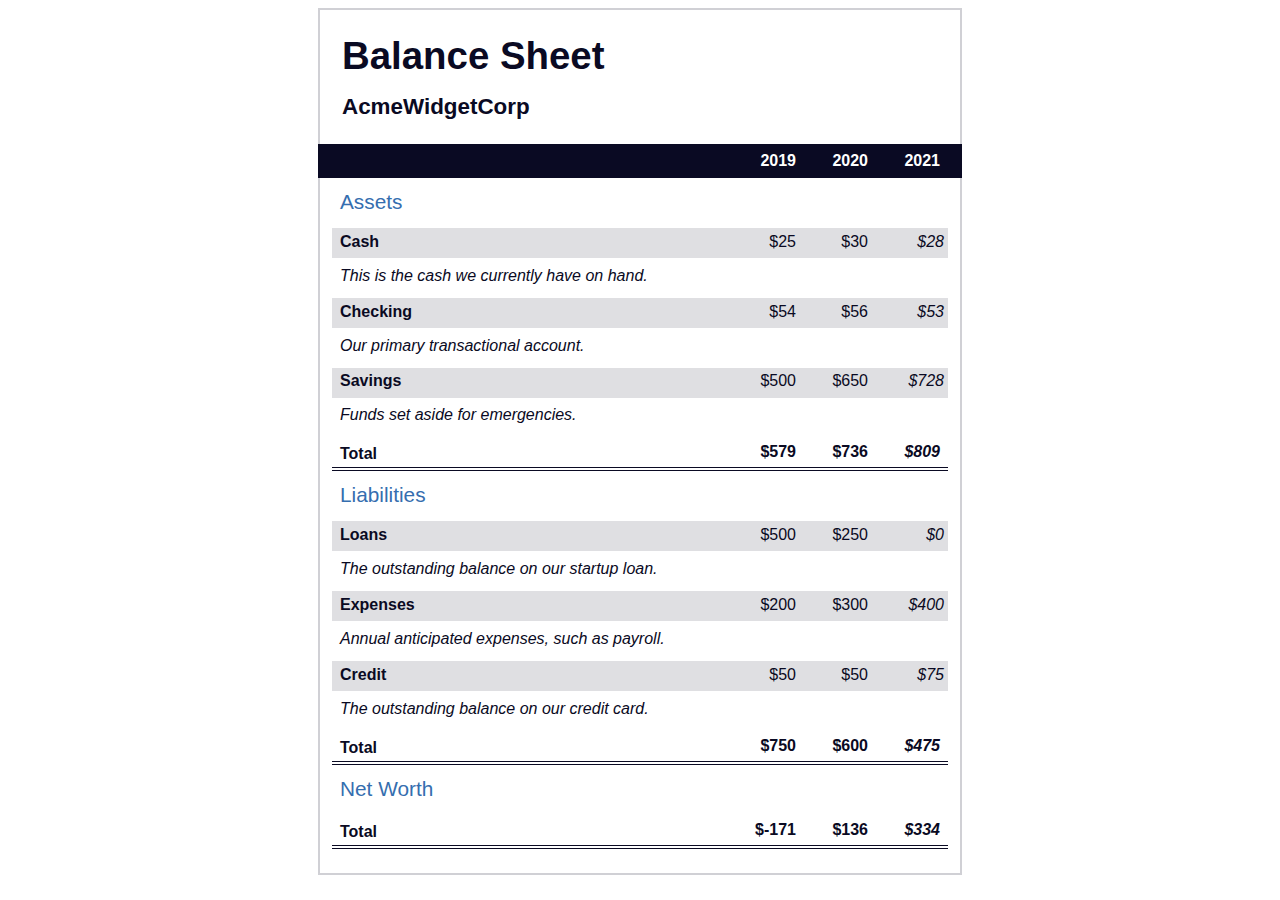
<file: 11_BalanceSheet/index.html>
<!DOCTYPE html>
<html lang="en">
  <head>
    <meta charset="UTF-8">
    <meta name="viewport" content="width=device-width, initial-scale=1.0">
    <title>Balance Sheet</title>
    <link rel="stylesheet" href="./styles.css">
  </head>
  <body>
    <main>
      <section>
        <h1>
          <span class="flex">
            <span>AcmeWidgetCorp</span>
            <span>Balance Sheet</span>
          </span>
        </h1>
        <div id="years" aria-hidden="true">
          <span class="year">2019</span>
          <span class="year">2020</span>
          <span class="year">2021</span>
        </div>
        <div class="table-wrap">
          <table>
            <caption>Assets</caption>
            <thead>
              <tr>
                <td></td>
                <th><span class="sr-only year">2019</span></th>
                <th><span class="sr-only year">2020</span></th>
                <th class="current"><span class="sr-only year">2021</span></th>
              </tr>
            </thead>
            <tbody>
              <tr class="data">
                <th>Cash <span class="description">This is the cash we currently have on hand.</span></th>
                <td>$25</td>
                <td>$30</td>
                <td class="current">$28</td>
              </tr>
              <tr class="data">
                <th>Checking <span class="description">Our primary transactional account.</span></th>
                <td>$54</td>
                <td>$56</td>
                <td class="current">$53</td>
              </tr>
              <tr class="data">
                <th>Savings <span class="description">Funds set aside for emergencies.</span></th>
                <td>$500</td>
                <td>$650</td>
                <td class="current">$728</td>
              </tr>
              <tr class="total">
                <th>Total <span class="sr-only">Assets</span></th>
                <td>$579</td>
                <td>$736</td>
                <td class="current">$809</td>
              </tr>
            </tbody>
          </table>
          <table>
            <caption>Liabilities</caption>
            <thead>
              <tr>
              <td></td>
              <th><span class="sr-only">2019</span></th>
              <th><span class="sr-only">2020</span></th>
              <th><span class="sr-only">2021</span></th>
              </tr>
            </thead>
            <tbody>
              <tr class="data">
                <th>Loans <span class="description">The outstanding balance on our startup loan.</span></th>
                <td>$500</td>
                <td>$250</td>
                <td class="current">$0</td>
              </tr>
              <tr class="data">
                <th>Expenses <span class="description">Annual anticipated expenses, such as payroll.</span></th>
                <td>$200</td>
                <td>$300</td>
                <td class="current">$400</td>
              </tr>
              <tr class="data">
                <th>Credit <span class="description">The outstanding balance on our credit card.</span></th>
                <td>$50</td>
                <td>$50</td>
                <td class="current">$75</td>
              </tr>
              <tr class="total">
                <th>Total <span class="sr-only">Liabilities</span></th>
                <td>$750</td>
                <td>$600</td>
                <td class="current">$475</td>
              </tr>
            </tbody>
          </table>
          <table>
            <caption>Net Worth</caption>
            <thead>
              <tr>
              <td></td>
              <th><span class="sr-only">2019</span></th>
              <th><span class="sr-only">2020</span></th>
              <th><span class="sr-only">2021</span></th>
              </tr>
            </thead>
            <tbody>
              <tr class="total">
                <th>Total <span class="sr-only">Net Worth</span></th>
                <td>$-171</td>
                <td>$136</td>
                <td class="current">$334</td>
              </tr>
            </tbody>
          </table>
        </div>
      </section>
    </main>
  </body>
</html>
</file>
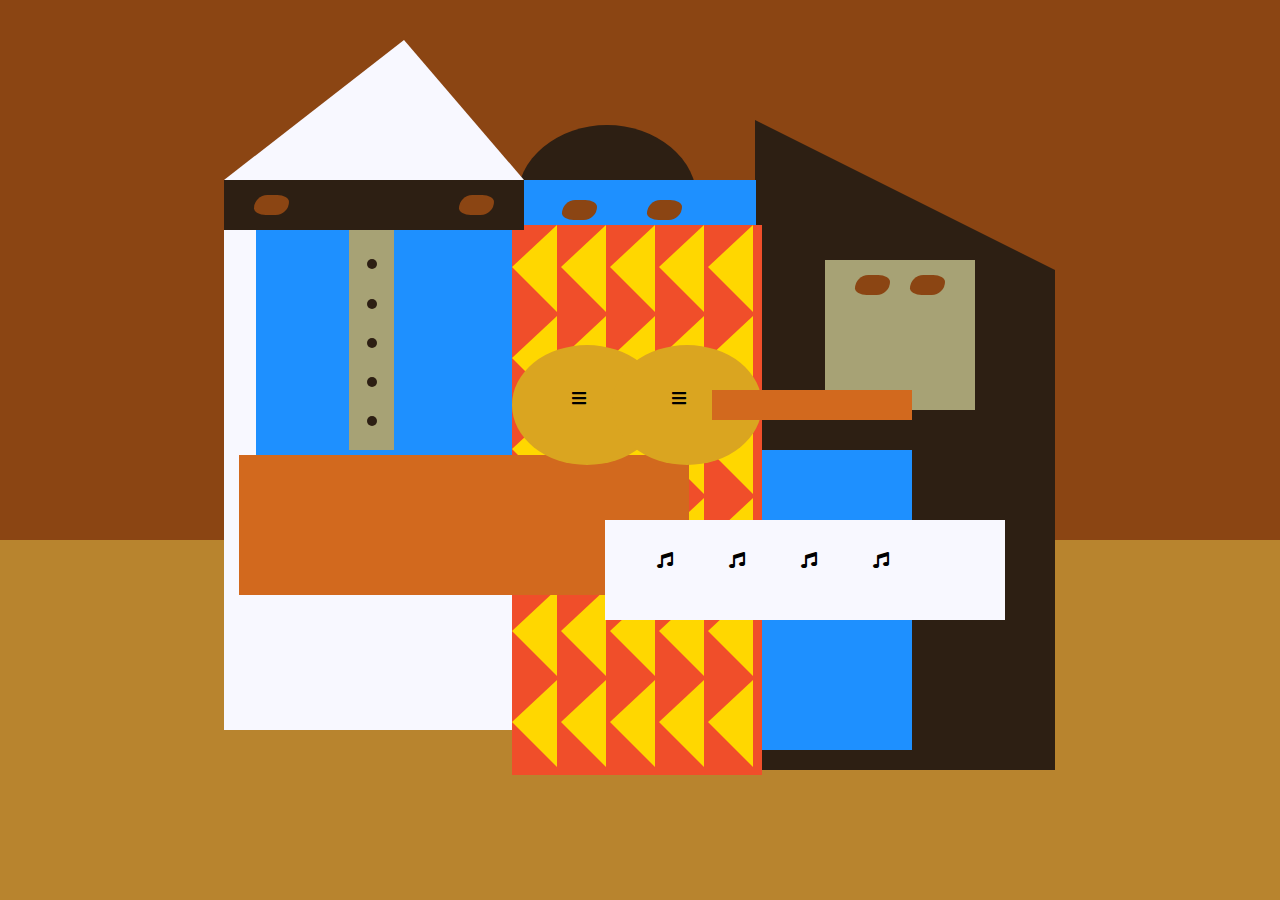
<file: 12_PicassoPainting/index.html>
<!DOCTYPE html>
<html lang="en">
  <head>
    <meta charset="utf-8">
    <title>Picasso Painting</title>
    <link rel="stylesheet" href="./styles.css" />
    <link rel="stylesheet" href="https://use.fontawesome.com/releases/v5.8.2/css/all.css">
  </head>
  <body>
    <div id="back-wall"></div>
    <div class="characters">
      <div id="offwhite-character">
        <div id="white-hat"></div>
        <div id="black-mask">
          <div class="eyes left"></div>
          <div class="eyes right"></div>
        </div>
        <div id="gray-instrument">
          <div class="black-dot"></div>
          <div class="black-dot"></div>
          <div class="black-dot"></div>
          <div class="black-dot"></div>
          <div class="black-dot"></div>
        </div>
        <div id="tan-table"></div>
      </div>
      <div id="black-character">
        <div id="black-hat"></div>
        <div id="gray-mask">
          <div class="eyes left"></div>
          <div class="eyes right"></div>
        </div>
        <div id="white-paper">
          <i class="fas fa-music"></i>
          <i class="fas fa-music"></i>
          <i class="fas fa-music"></i>
          <i class="fas fa-music"></i>
        </div>
      </div>
      <div class="blue" id="blue-left"></div>
      <div class="blue" id="blue-right"></div>
      <div id="orange-character">
        <div id="black-round-hat"></div>
        <div id="eyes-div">
          <div class="eyes left"></div>
          <div class="eyes right"></div>
        </div>
        <div id="triangles">
          <div class="triangle"></div>
          <div class="triangle"></div>
          <div class="triangle"></div>
          <div class="triangle"></div>
          <div class="triangle"></div>
          <div class="triangle"></div>
          <div class="triangle"></div>
          <div class="triangle"></div>
          <div class="triangle"></div>
          <div class="triangle"></div>
          <div class="triangle"></div>
          <div class="triangle"></div>
          <div class="triangle"></div>
          <div class="triangle"></div>
          <div class="triangle"></div>
          <div class="triangle"></div>
          <div class="triangle"></div>
          <div class="triangle"></div>
          <div class="triangle"></div>
          <div class="triangle"></div>
          <div class="triangle"></div>
          <div class="triangle"></div>
          <div class="triangle"></div>
          <div class="triangle"></div>
          <div class="triangle"></div>
          <div class="triangle"></div>
          <div class="triangle"></div>
          <div class="triangle"></div>
          <div class="triangle"></div>
          <div class="triangle"></div>
        </div>
        <div id="guitar">
          <div class="guitar" id="guitar-left">
            <i class="fas fa-bars"></i>
          </div>
          <div class="guitar" id="guitar-right">
            <i class="fas fa-bars"></i>
          </div>
          <div id="guitar-neck"></div>
        </div>
      </div>
    </div>
  </body>
</html>
</file>
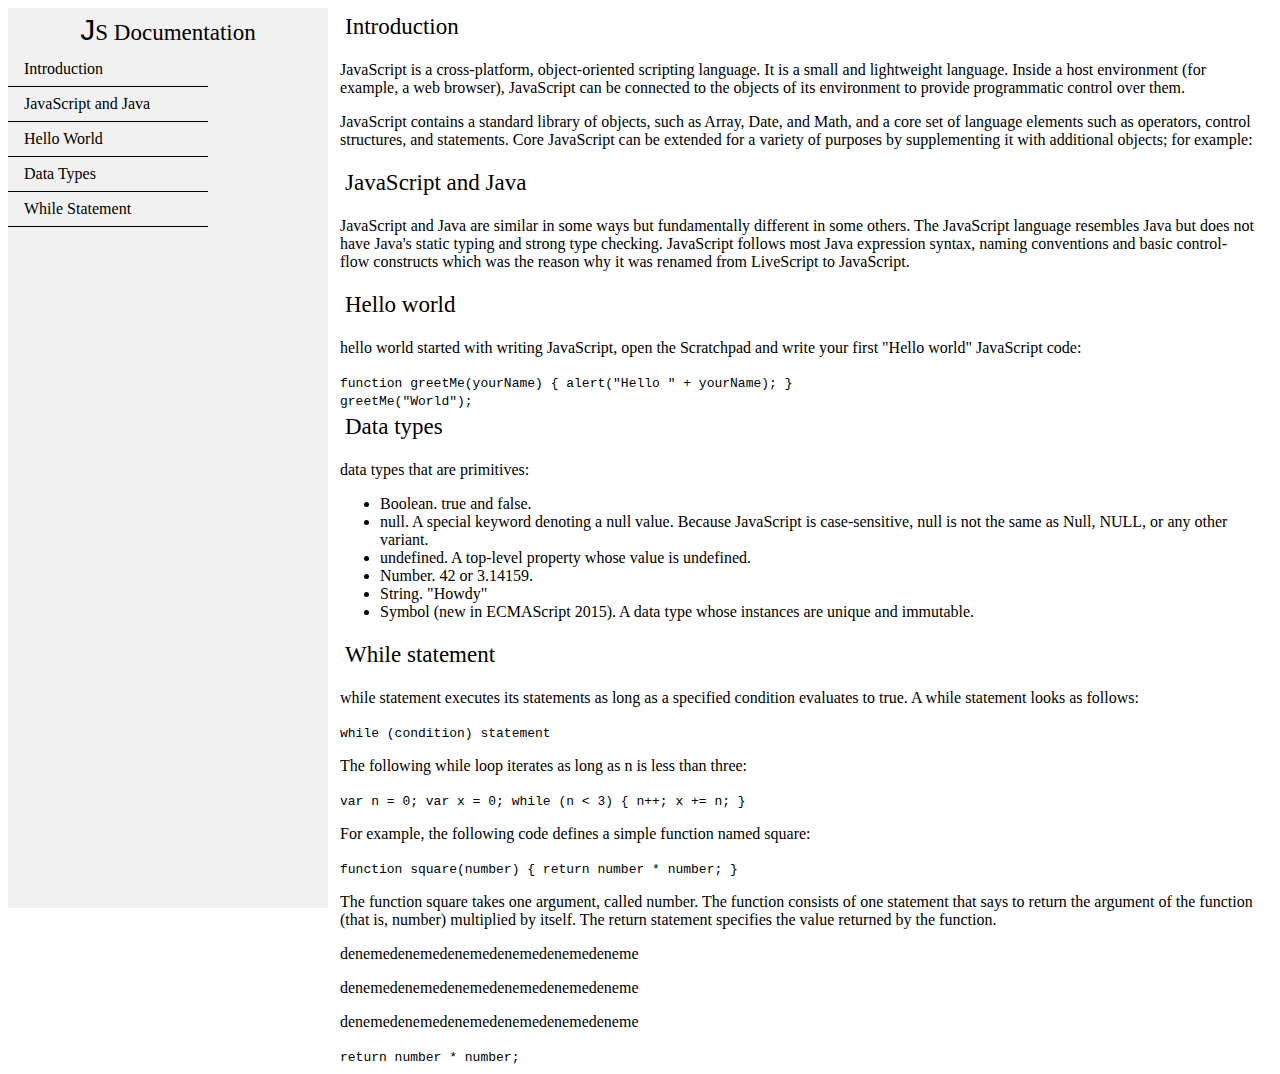
<file: 14_TechnicalDocumentationPage/index.html>
<!DOCTYPE html>
<html lang="en">
<head>
    <meta charset="UTF-8">
    <meta http-equiv="X-UA-Compatible" content="IE=edge">
    <meta name="viewport" content="width=device-width, initial-scale=1.0">
    <title>Technical Documentation Page</title>
    <link rel="stylesheet" href="styles.css">
</head>
<body>
    
        <nav id="navbar">
            <header id="header">JS Documentation</header>
            <ul>
                <li><a class="nav-link" href="#Introduction">Introduction</a></li>
                <li><a class="nav-link" href="#JavaScript_and_Java">JavaScript and Java
                </a></li>
                <li><a class="nav-link" href="#hello_world">Hello World</a></li>
                <li><a class="nav-link" href="#data_types">Data Types</a></li>
                <li><a class="nav-link" href="#while_statement">While Statement</a></li>

            </ul>
        </nav>
    <main id="main-doc">
        <section class="main-section" id="Introduction">
            <header>Introduction</header>
                <p>JavaScript is a cross-platform, object-oriented scripting language. It is a small and lightweight language. Inside a host environment (for example, a web browser), JavaScript can be connected to the objects of its environment to provide programmatic control over them.</p>
                <p>JavaScript contains a standard library of objects, such as Array, Date, and Math, and a core set of language elements such as operators, control structures, and statements. Core JavaScript can be extended for a variety of purposes by supplementing it with additional objects; for example:</p>
        </section>
        <section class="main-section" id="JavaScript_and_Java">
            <header>JavaScript and Java</header>
                <p>JavaScript and Java are similar in some ways but fundamentally different in some others. The JavaScript language resembles Java but does not have Java's static typing and strong type checking. JavaScript follows most Java expression syntax, naming conventions and basic control-flow constructs which was the reason why it was renamed from LiveScript to JavaScript.</p>
        </section>
        <section class="main-section" id="hello_world">
            <header>Hello world</header>
                <p>hello world started with writing JavaScript, open the Scratchpad and write your first "Hello world" JavaScript code:
                </p>
                <code>function greetMe(yourName) { alert("Hello " + yourName); }
                    <br>greetMe("World");</code>
            
        </section>
        <section class="main-section" id="data_types">
            <header>Data types</header>
                <p>data types that are primitives:
                </p>
                <ul>
                    <li>Boolean. true and false.
                    </li>
                    <li>null. A special keyword denoting a null value. Because JavaScript is case-sensitive, null is not the same as Null, NULL, or any other variant.
                    </li>
                    <li>undefined. A top-level property whose value is undefined.
                    </li>
                    <li>Number. 42 or 3.14159.
                    </li>
                    <li>String. "Howdy"
                    </li>
                    <li>Symbol (new in ECMAScript 2015). A data type whose instances are unique and immutable.
                    </li>
                </ul>
            
        </section>
        <section class="main-section" id="while_statement">
            <header>While statement</header>
                <p>while statement executes its statements as long as a specified condition evaluates to true. A while statement looks as follows:
                </p>
                <code>while (condition) statement
                </code>
                <p>The following while loop iterates as long as n is less than three:

                </p>
                <code>var n = 0; var x = 0; while (n < 3) { n++; x += n; }
                </code>
                <p>For example, the following code defines a simple function named square:

                </p>
                <code>function square(number) { return number * number; }
                </code>
                <p>The function square takes one argument, called number. The function consists of one statement that says to return the argument of the function (that is, number) multiplied by itself. The return statement specifies the value returned by the function.
                    <p>denemedenemedenemedenemedenemedeneme</p>
                    <p>denemedenemedenemedenemedenemedeneme</p>
                    <p>denemedenemedenemedenemedenemedeneme</p>
                </p>
                <code>return number * number;
                </code>
            
        </section>
    </main>
</body>
</html>
</file>
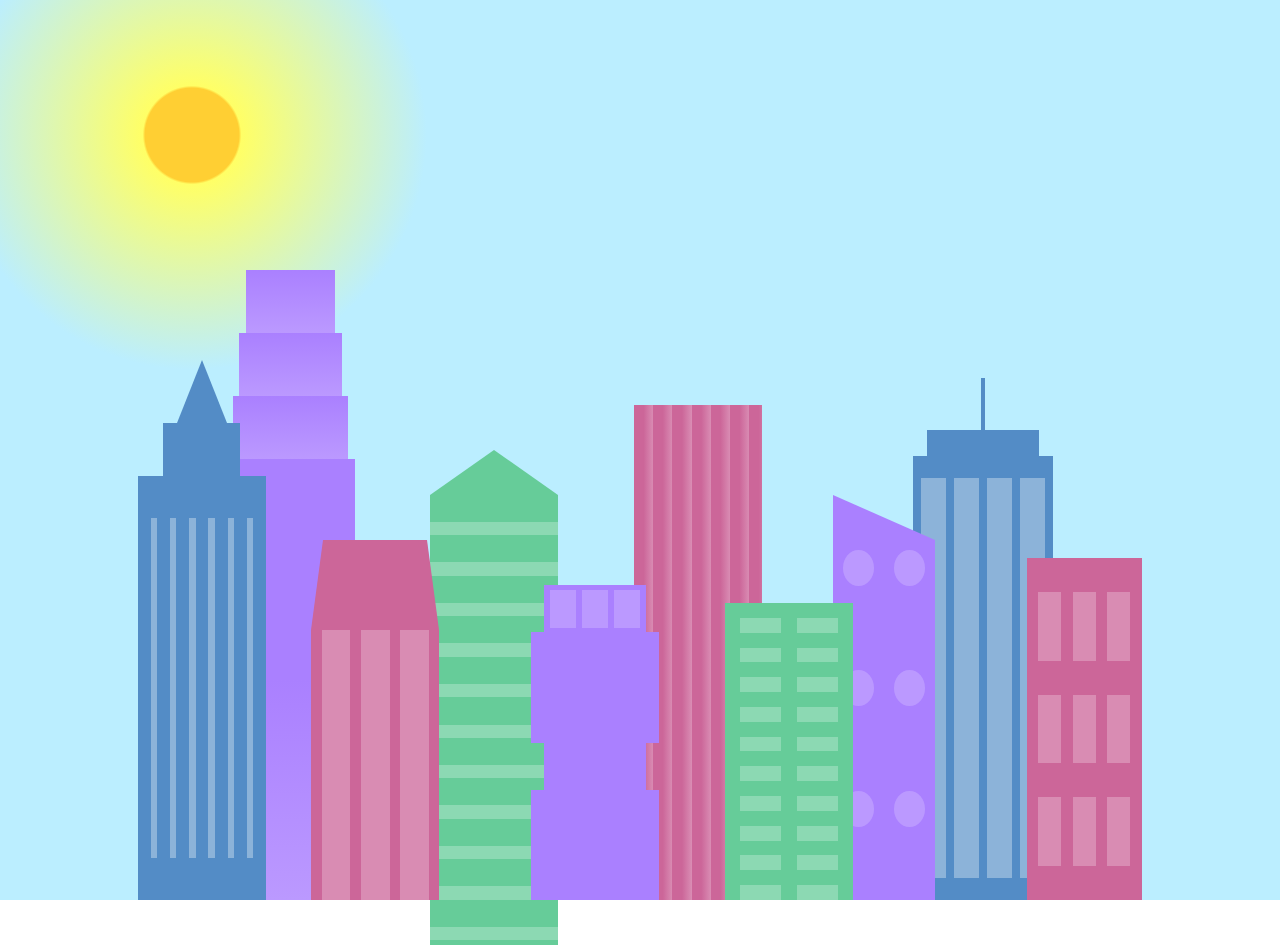
<file: 15_CitySkyline/index.html>
<!DOCTYPE html>
<html lang="en">    
  <head>
    <meta charset="UTF-8">
    <title>City skyline</title>
    <link href="styles.css" rel="stylesheet" />   
  </head>

  <body>
    <div class="background-buildings sky">
      <div></div>
      <div></div>
      <div class="bb1 building-wrap">
        <div class="bb1a bb1-window"></div>
        <div class="bb1b bb1-window"></div>
        <div class="bb1c bb1-window"></div>
        <div class="bb1d"></div>
      </div>
      <div class="bb2">
        <div class="bb2a"></div>
        <div class="bb2b"></div>
      </div>
      <div class="bb3"></div>
      <div></div>
      <div class="bb4 building-wrap">
        <div class="bb4a"></div>
        <div class="bb4b"></div>
        <div class="bb4c window-wrap">
          <div class="bb4-window"></div>
          <div class="bb4-window"></div>
          <div class="bb4-window"></div>
          <div class="bb4-window"></div>
        </div>
      </div>
      <div></div>
      <div></div>
    </div>

    <div class="foreground-buildings">
      <div></div>
      <div></div>
      <div class="fb1 building-wrap">
        <div class="fb1a"></div>
        <div class="fb1b"></div>
        <div class="fb1c"></div>
      </div>
      <div class="fb2">
        <div class="fb2a"></div>
        <div class="fb2b window-wrap">
          <div class="fb2-window"></div>
          <div class="fb2-window"></div>
          <div class="fb2-window"></div>
        </div>
      </div>
      <div></div>
      <div class="fb3 building-wrap">
        <div class="fb3a window-wrap">
          <div class="fb3-window"></div>
          <div class="fb3-window"></div>
          <div class="fb3-window"></div>
        </div>
        <div class="fb3b"></div>
        <div class="fb3a"></div>
        <div class="fb3b"></div>
      </div>
      <div class="fb4">
        <div class="fb4a"></div>
        <div class="fb4b">
          <div class="fb4-window"></div>
          <div class="fb4-window"></div>
          <div class="fb4-window"></div>
          <div class="fb4-window"></div>
          <div class="fb4-window"></div>
          <div class="fb4-window"></div>
        </div>
      </div>
      <div class="fb5"></div>
      <div class="fb6"></div>
      <div></div>
      <div></div>
    </div>
  </body>
</html>
</file>
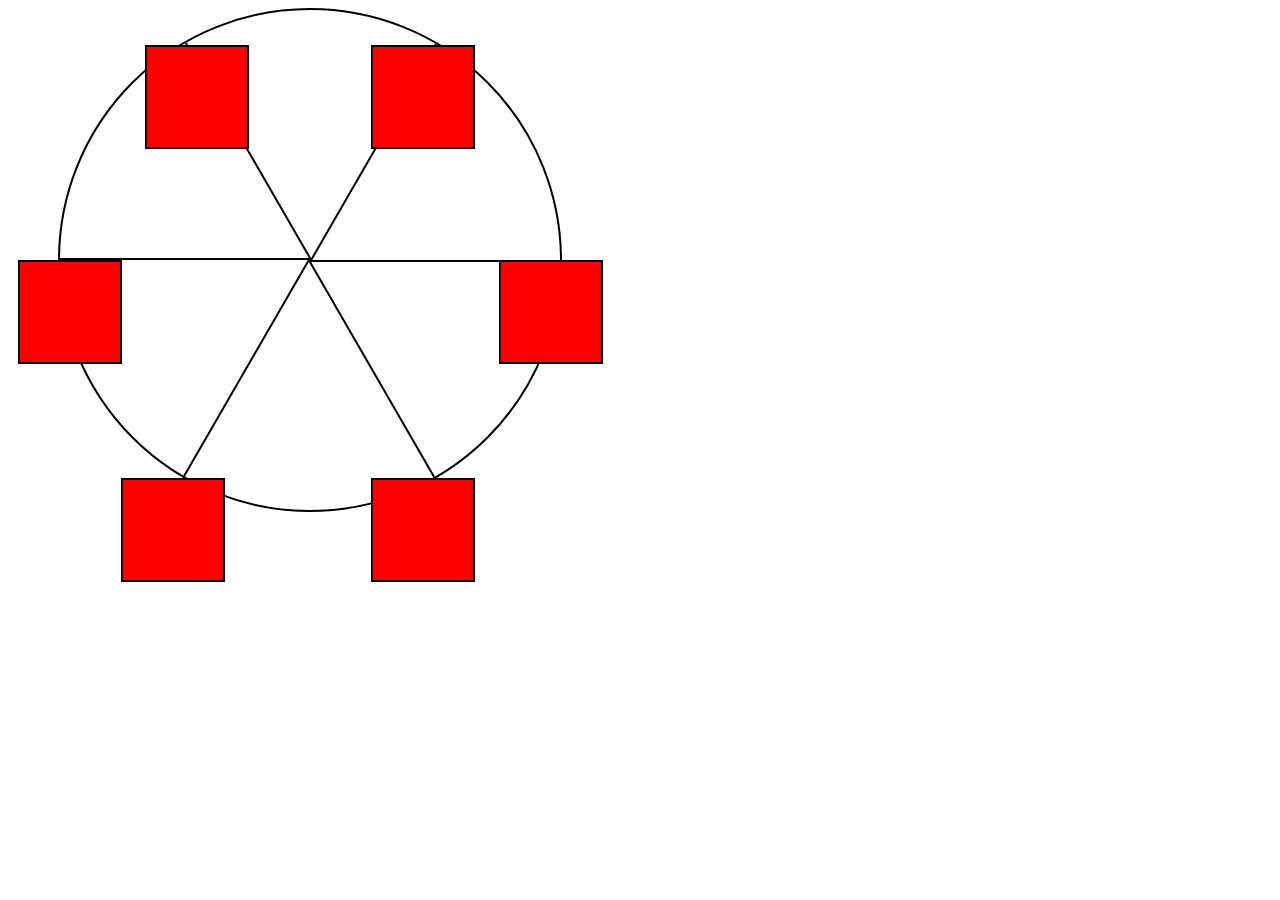
<file: 18_FerrisWheel/index.html>
<!DOCTYPE html>
<html lang="en">
  <head>
    <meta charset="UTF-8">
    <title>Ferris Wheel</title>
    <link rel="stylesheet" href="./styles.css">
  </head>
  <body>
    <div class="wheel">
      <span class="line"></span>
      <span class="line"></span>
      <span class="line"></span>
      <span class="line"></span>
      <span class="line"></span>
      <span class="line"></span>

      <div class="cabin"></div>
      <div class="cabin"></div>
      <div class="cabin"></div>
      <div class="cabin"></div>
      <div class="cabin"></div>
      <div class="cabin"></div>
    </div>
  </body>
</html>
</file>
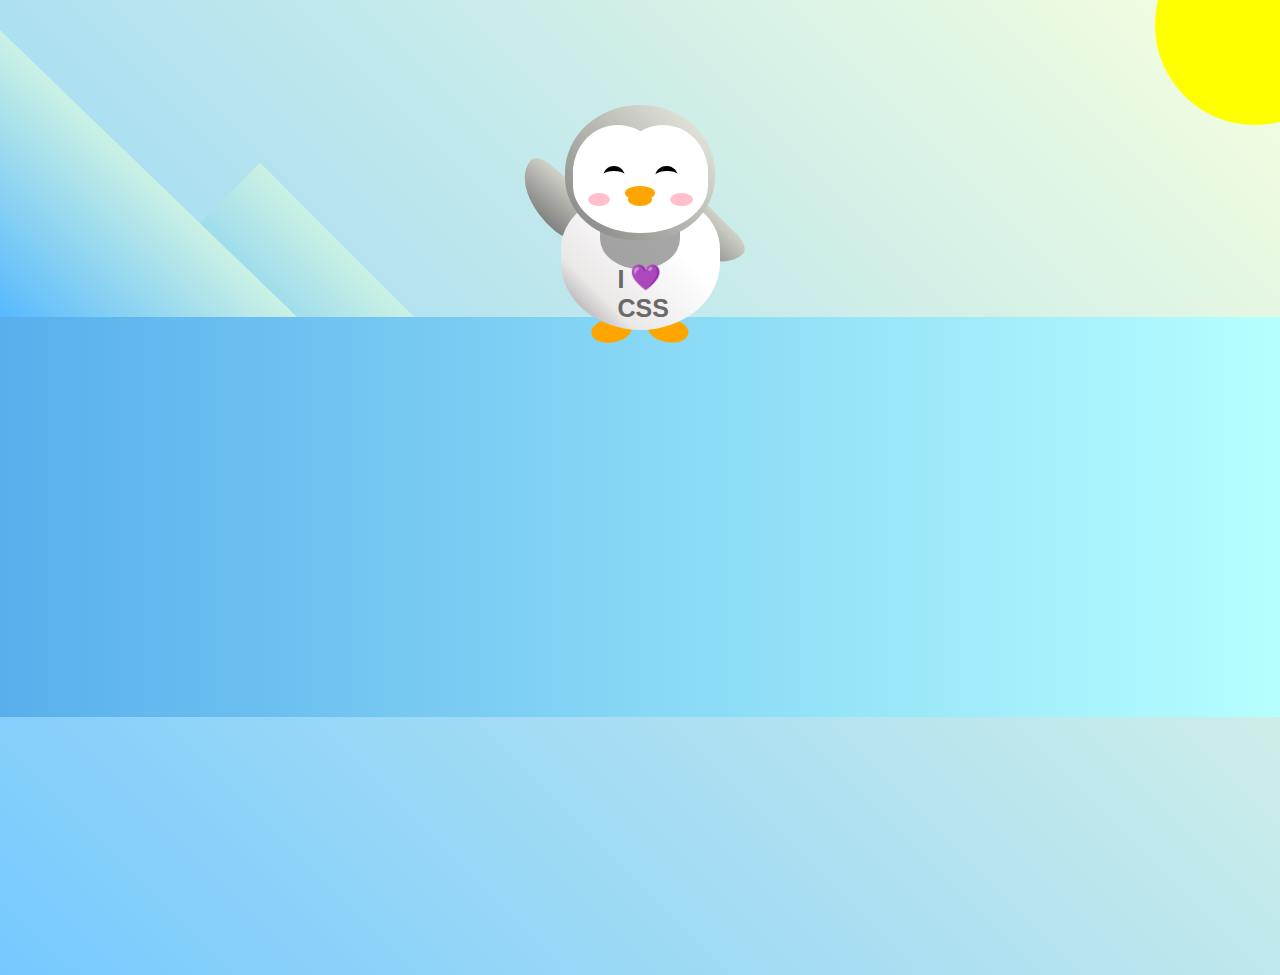
<file: 19_BuildingAPenguin/index.html>
<!DOCTYPE html>
<html lang="en">
  <head>
    <meta charset="UTF-8" />
    <link rel="stylesheet" href="./styles.css" />
    <title>Penguin</title>
    <meta name="viewport" content="width=device-width, initial-scale=1.0" />
  </head>

  <body>
    <div class="left-mountain"></div>
    <div class="back-mountain"></div>
    <div class="sun"></div>
    <div class="penguin">
      <div class="penguin-head">
        <div class="face left"></div>
        <div class="face right"></div>
        <div class="chin"></div>
        <div class="eye left">
          <div class="eye-lid"></div>
        </div>
        <div class="eye right">
          <div class="eye-lid"></div>
        </div>
        <div class="blush left"></div>
        <div class="blush right"></div>
        <div class="beak top"></div>
        <div class="beak bottom"></div>
      </div>
      <div class="shirt">
        <div>💜</div>
        <p>I CSS</p>
      </div> 
      <div class="penguin-body">
        <div class="arm left"></div>
        <div class="arm right"></div>
        <div class="foot left"></div>
        <div class="foot right"></div>
      </div>
    </div>

    <div class="ground"></div>
  </body>
</html>
</file>
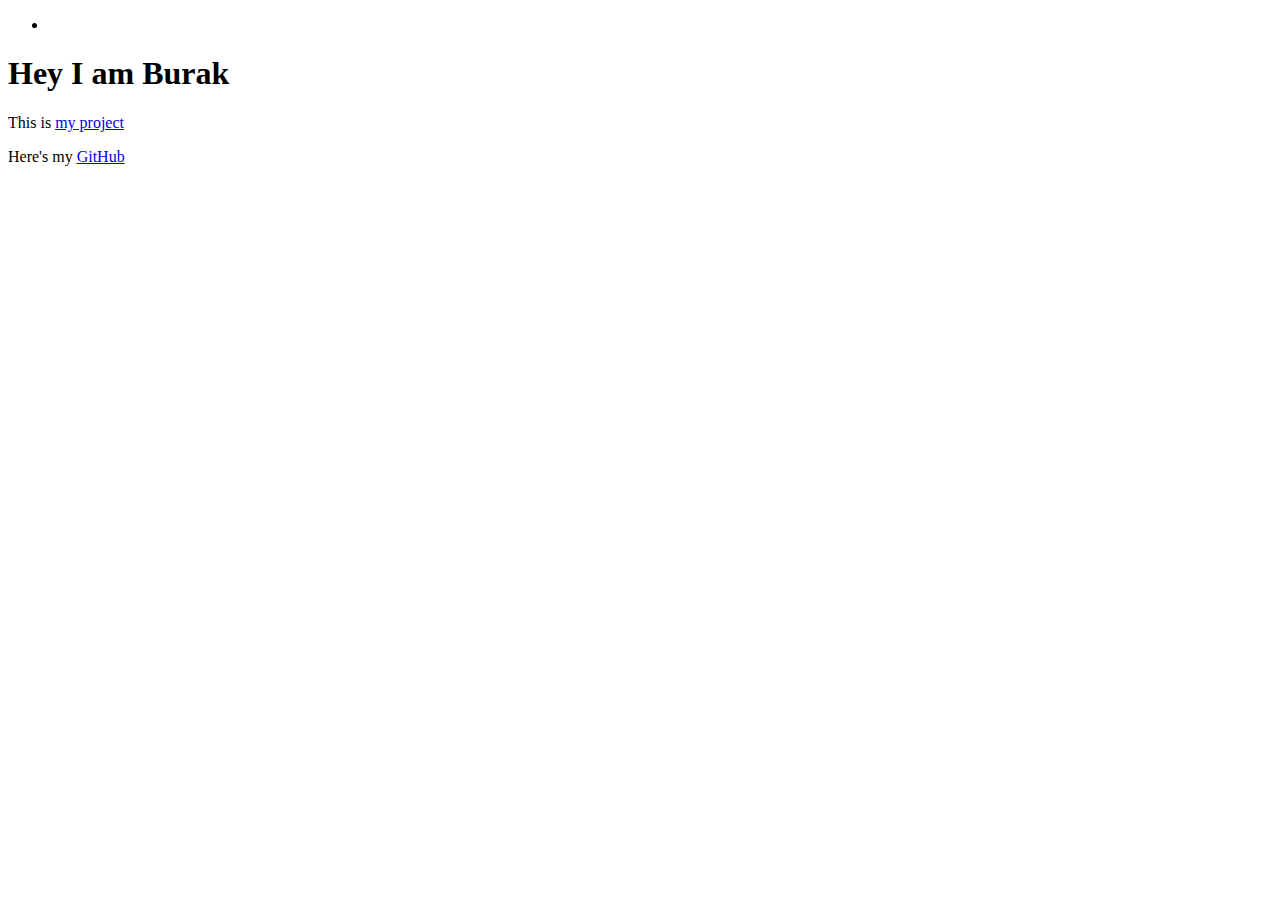
<file: 20_PersonalPortfolioWebpage/index.html>
<!DOCTYPE html>
<html lang="en">
<head>
    <meta charset="UTF-8">
    <meta http-equiv="X-UA-Compatible" content="IE=edge">
    <meta name="viewport" content="width=device-width, initial-scale=1.0">
    <link rel="stylesheet" href="styles.css">
    <title>Document</title>
</head>
<body>
    <nav id="navbar">
        <ul>
            <li><a href="#welcome-section"></a></li>
        </ul>
    </nav>
    <section id="welcome-section">
        <h1>Hey I am Burak</h1>
    </section>
    <section id="projects">
        <p class="project-tile">This is <a href="https://www.google.com">my project</a></p>
    </section>
    <section id="social">
        <p> Here's my <a href="https://www.freecodecamp.org/buraxta" id="profile-link" target="_blank">GitHub</a></p>
    </section>
</body>
</html>
</file>
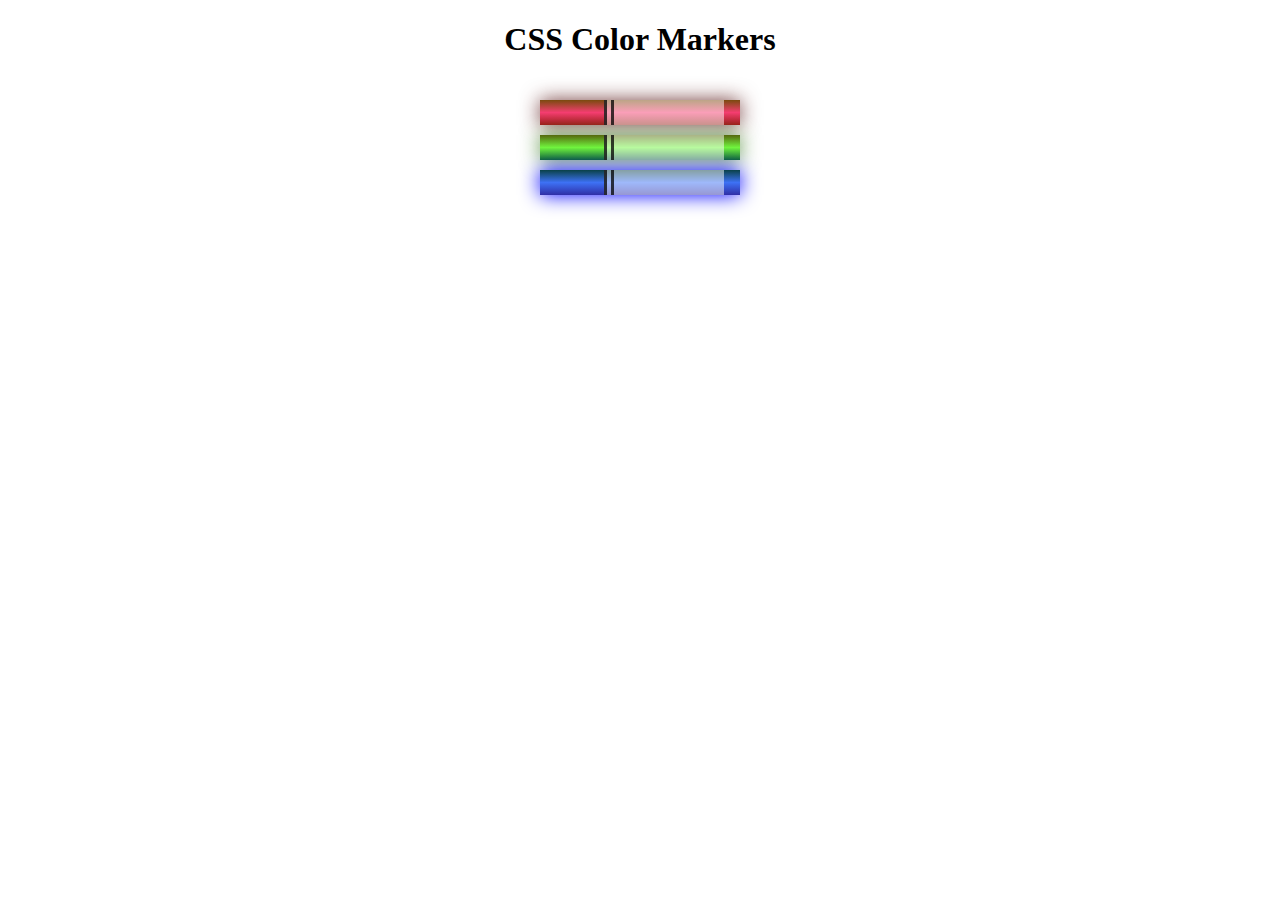
<file: 3_ColoredMarker/index.html>
<!DOCTYPE html>
<html lang="en">
  <head>
    <meta charset="utf-8">
    <meta name="viewport" content="width=device-width, initial-scale=1.0">
    <title>Colored Markers</title>
    <link rel="stylesheet" href="styles.css">
  </head>
  <body>
    <h1>CSS Color Markers</h1>
    <div class="container">
      <div class="marker red">
        <div class="cap"></div>
        <div class="sleeve"></div>
      </div>
      <div class="marker green">
        <div class="cap"></div>
        <div class="sleeve"></div>
      </div>
      <div class="marker blue">
        <div class="cap"></div>
        <div class="sleeve"></div>
      </div>
    </div>
  </body>
</html>
</file>
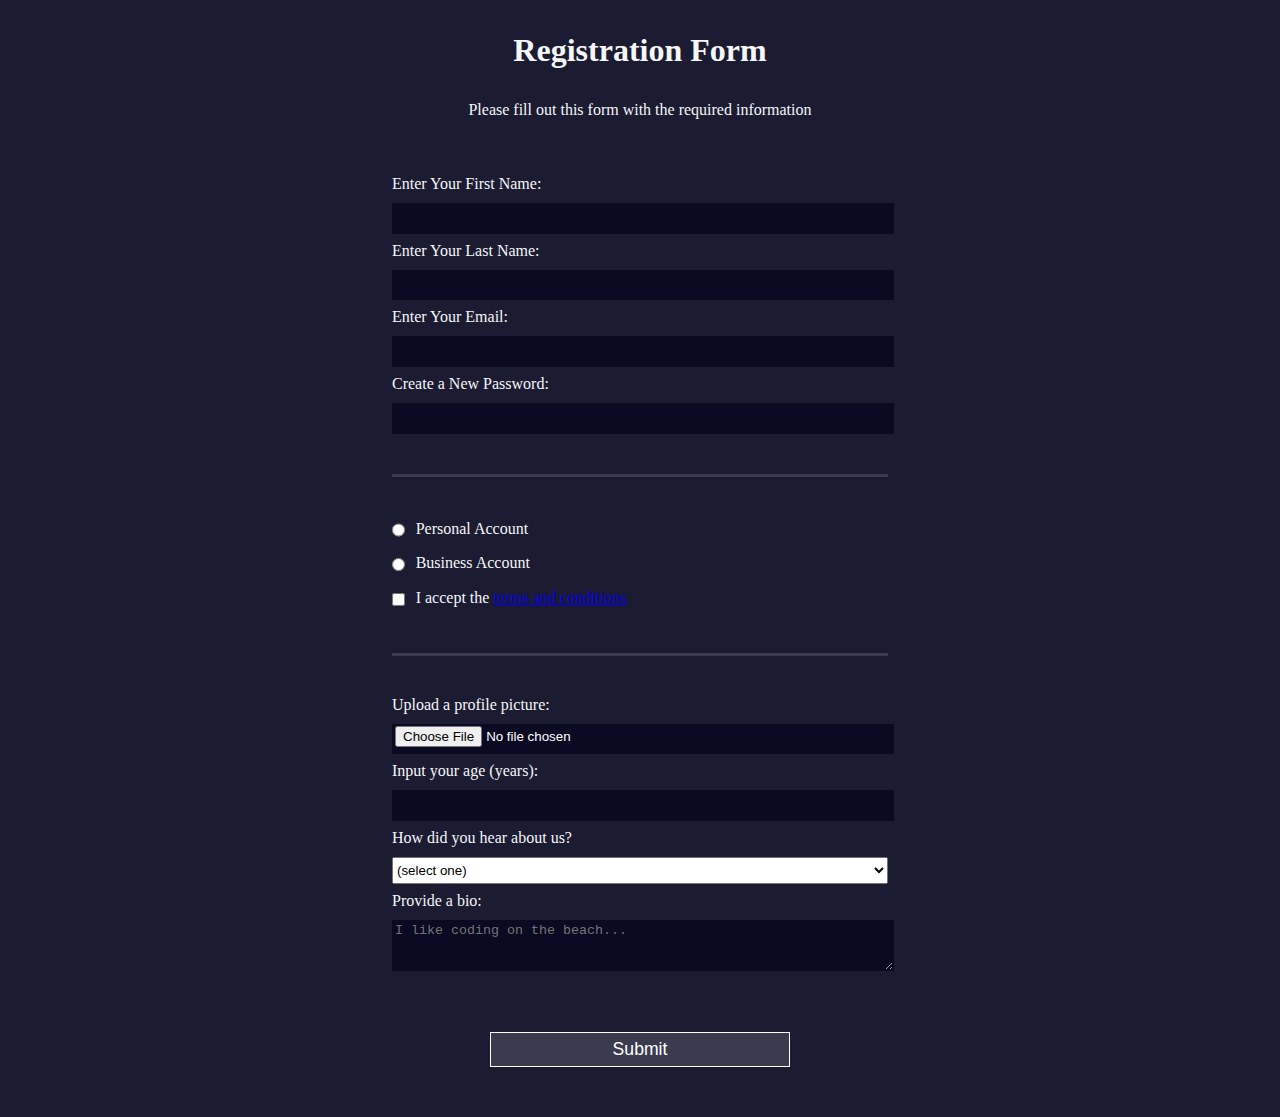
<file: 4_RegistrationForm/index.html>
<!DOCTYPE html>
<html lang="en">
  <head>
    <meta charset="UTF-8">
    <title>Registration Form</title>
    <link rel="stylesheet" href="styles.css" />
  </head>
  <body>
    <h1>Registration Form</h1>
    <p>Please fill out this form with the required information</p>
    <form method="post" action='https://register-demo.freecodecamp.org'>
      <fieldset>
        <label for="first-name">Enter Your First Name: <input id="first-name" name="first-name" type="text" required /></label>
        <label for="last-name">Enter Your Last Name: <input id="last-name" name="last-name" type="text" required /></label>
        <label for="email">Enter Your Email: <input id="email" name="email" type="email" required /></label>
        <label for="new-password">Create a New Password: <input id="new-password" name="new-password" type="password" pattern="[a-z0-5]{8,}" required /></label>
      </fieldset>
      <fieldset>
        <label for="personal-account"><input id="personal-account" type="radio" name="account-type" class="inline" /> Personal Account</label>
        <label for="business-account"><input id="business-account" type="radio" name="account-type" class="inline" /> Business Account</label>
        <label for="terms-and-conditions" name="terms-and-conditions">
          <input id="terms-and-conditions" type="checkbox" required name="terms-and-conditions" class="inline" /> I accept the <a href="https://www.freecodecamp.org/news/terms-of-service/">terms and conditions</a>
        </label>
      </fieldset>
      <fieldset>
        <label for="profile-picture">Upload a profile picture: <input id="profile-picture" type="file" name="file" /></label>
        <label for="age">Input your age (years): <input id="age" type="number" name="age" min="13" max="120" /></label>
        <label for="referrer">How did you hear about us?
          <select id="referrer" name="referrer">
            <option value="">(select one)</option>
            <option value="1">freeCodeCamp News</option>
            <option value="2">freeCodeCamp YouTube Channel</option>
            <option value="3">freeCodeCamp Forum</option>
            <option value="4">Other</option>
          </select>
        </label>
        <label for="bio">Provide a bio:
          <textarea id="bio" name="bio" rows="3" cols="30" placeholder="I like coding on the beach..."></textarea>
        </label>
      </fieldset>
      <input type="submit" value="Submit" />
    </form>
  </body>
</html>
</file>
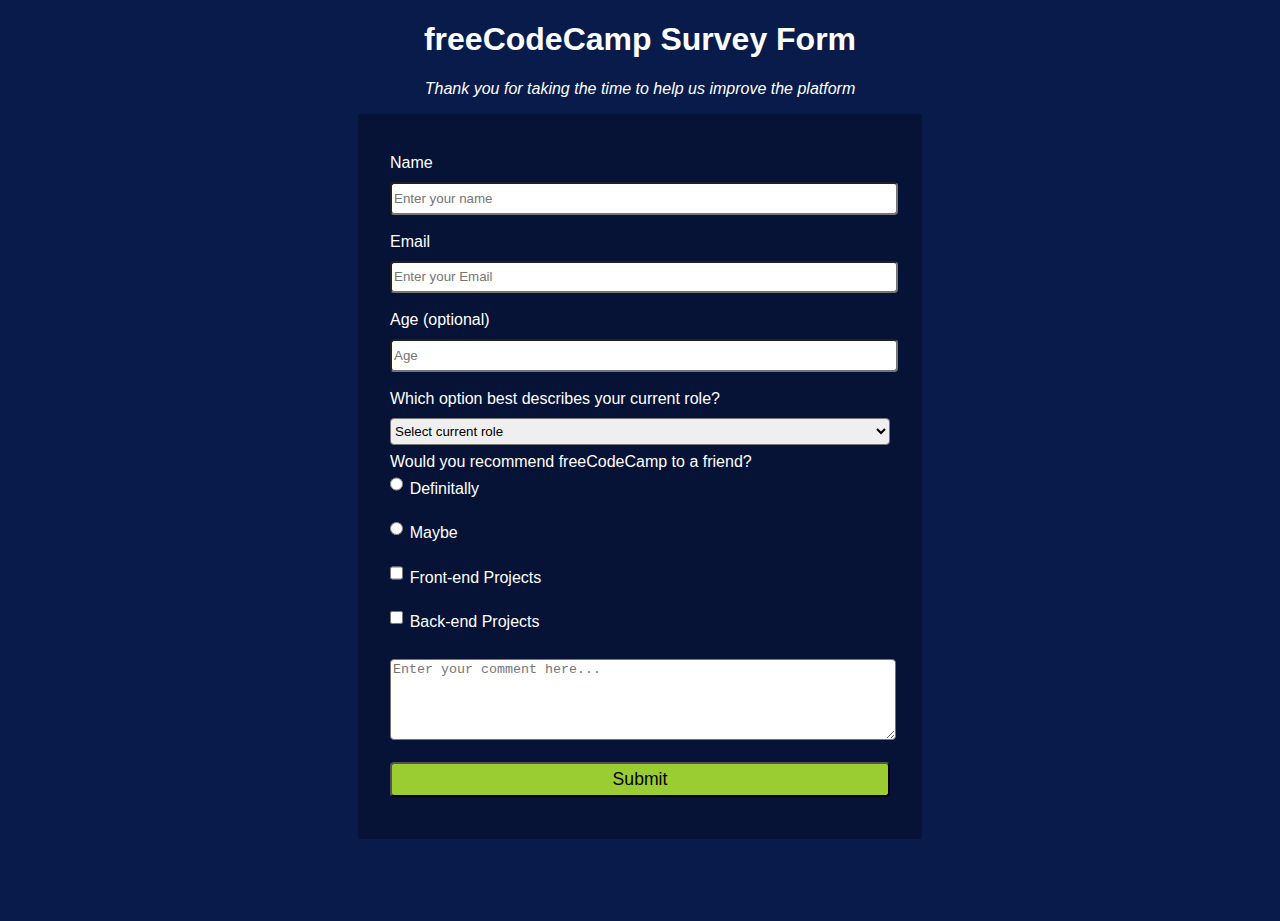
<file: 5_SurveyForm/index.html>
<!DOCTYPE html>
<html lang="en">
<head>
    <meta charset="UTF-8">
    <meta http-equiv="X-UA-Compatible" content="IE=edge">
    <meta name="viewport" content="width=device-width, initial-scale=1.0">
    <link rel="stylesheet" href="styles.css">
    <title>Survey Form</title>
</head>
<body>
    <h1 id="title">freeCodeCamp Survey Form</h1>
    <p id="description">Thank you for taking the time to help us improve the platform</p>
    <form id="survey-form">
        <label id="name-label" for="name">Name<input type="text" id="name" 
            placeholder="Enter your name" required></label>
        <label id="email-label" for="email">Email<input type="email" id="email" 
            placeholder="Enter your Email" required></label>
        <label id="number-label" for="number">Age (optional)<input type="number" id="number" min="18" max="120"
            placeholder="Age"></label>
        <label>Which option best describes your current role?
            <select id="dropdown">
            <option value="">Select current role</option>
            <option value="">Studen</option>
        </select></label>
        <label>Would you recommend freeCodeCamp to a friend?<br><input type="radio" name="radio" value="definitally" class="inline">Definitally</label>
        <label><input type="radio" name="radio" value="maybe" class="inline">Maybe</label>
        <label><input type="checkbox" value="front" class="inline">Front-end Projects</label>
        <label><input type="checkbox" value="back" class="inline">Back-end Projects</label>
        <textarea name="" id="" cols="30" rows="5" placeholder="Enter your comment here..."></textarea>
        <input type="submit" id="submit">
    </form>
</body>
</html>
</file>
<file: 11_BalanceSheet/styles.css>
span[class~="sr-only"] {
    border: 0 !important;
    clip: rect(1px, 1px, 1px, 1px) !important;
    clip-path: inset(50%) !important;
    -webkit-clip-path: inset(50%) !important;
    height: 1px !important;
    width: 1px !important;
    position: absolute !important;
    overflow: hidden !important;
    white-space: nowrap !important;
    padding: 0 !important;
    margin: -1px !important;
  }
  
  html {
    box-sizing: border-box;
  }
  
  body {
    font-family: sans-serif;
    color: #0a0a23;
  }
  
  h1 {
    max-width: 37.25rem;
    margin: 0 auto;
    padding: 1.5rem 1.25rem;
  }
  
  h1 .flex {
    display: flex;
    flex-direction: column-reverse;
    gap: 1rem;
  }
  
  h1 .flex span:first-of-type {
    font-size: 0.7em;
  }
  
  h1 .flex span:last-of-type {
    font-size: 1.2em;
  }
  
  section {
    max-width: 40rem;
    margin: 0 auto;
    border: 2px solid #d0d0d5;
  }
  
  #years {
    display: flex;
    justify-content: flex-end;
    position: sticky;
    top: 0;
    background: #0a0a23;
    color: #fff;
    z-index: 999;
    padding: 0.5rem calc(1.25rem + 2px) 0.5rem 0;
    margin: 0 -2px;
  }
  
  #years span[class] {
    font-weight: bold;
    width: 4.5rem;
    text-align: right;
  }
  
  .table-wrap {
    padding: 0 0.75rem 1.5rem 0.75rem;
  }
  
  table {
    border-collapse: collapse;
    border: 0;
    width: 100%;
    position: relative;
    margin-top: 3rem;
  }
  
  table caption {
    color: #356eaf;
    font-size: 1.3em;
    font-weight: normal;
    position: absolute;
    top: -2.25rem;
    left: 0.5rem;
  }
  
  tbody td {
    width: 100vw;
    min-width: 4rem;
    max-width: 4rem;
  }
  
  tbody th {
    width: calc(100% - 12rem);
  }
  
  tr[class="total"] {
    border-bottom: 4px double #0a0a23;
    font-weight: bold;
  }
  
  tr[class="total"] th {
    text-align: left;
    padding: 0.5rem 0 0.25rem 0.5rem;
  }
  
  tr.total td {
    text-align: right;
    padding: 0 0.25rem;
  }
  
  tr.total td:nth-of-type(3) {
    padding-right: 0.5rem;
  }
  
  tr.total:hover {
    background-color: #99c9ff;
  }
  
  td.current {
    font-style: italic;
  }
  
  tr.data {
    background-image: linear-gradient(to bottom, #dfdfe2 1.845rem, white 1.845rem);
  }
  
  tr.data th {
    text-align: left;
    padding-top: 0.3rem;
    padding-left: 0.5rem;
  }
  
  tr.data th .description {
    display: block;
    font-weight: normal;
    font-style: italic;
    padding: 1rem 0 0.75rem;
    margin-right: -13.5rem;
  }
  
  tr.data td {
    vertical-align: top;
    padding: 0.3rem 0.25rem 0;
    text-align: right;
  }
</file>
<file: 12_PicassoPainting/styles.css>
body {
    background-color: rgb(184, 132, 46);
  }
  
  #back-wall {
    background-color: #8B4513;
    width: 100%;
    height: 60%;
    position: absolute;
    top: 0;
    left: 0;
    z-index: -1;
  }
  
  #offwhite-character {
    width: 300px;
    height: 550px;
    background-color: GhostWhite;
    position: absolute;
    top: 20%;
    left: 17.5%;
  }
  
  #white-hat {
    width: 0;
    height: 0;
    border-style: solid;
    border-width: 0 120px 140px 180px;
    border-top-color: transparent;
    border-right-color: transparent;
    border-bottom-color: GhostWhite;
    border-left-color: transparent;
    position: absolute;
    top: -140px;
    left: 0;
  }
  
  #black-mask {
    width: 100%;
    height: 50px;
    background-color: rgb(45, 31, 19);
    position: absolute;
    top: 0;
    left: 0;
    z-index: 1;
  }
  
  #gray-instrument {
    width: 15%;
    height: 40%;
    background-color: rgb(167, 162, 117);
    position: absolute;
    top: 50px;
    left: 125px;
    z-index: 1;
  }
  
  .black-dot {
    width: 10px;
    height: 10px;
    background-color: rgb(45, 31, 19);
    border-radius: 50%;
    display: block;
    margin: auto;
    margin-top: 65%;
  }
  
  #tan-table {
    width: 450px;
    height: 140px;
    background-color: #D2691E;
    position: absolute;
    top: 275px;
    left: 15px;
    z-index: 1;
  }
  
  #black-character {
    width: 300px;
    height: 500px;
    background-color: rgb(45, 31, 19);
    position: absolute;
    top: 30%;
    left: 59%;
  }
  
  #black-hat {
    width: 0;
    height: 0;
    border-style: solid;
    border-width: 150px 0 0 300px;
    border-top-color: transparent;
    border-right-color: transparent;
    border-bottom-color: transparent;
    border-left-color: rgb(45, 31, 19);
    position: absolute;
    top: -150px;
    left: 0;
  }
  
  #gray-mask {
    width: 150px;
    height: 150px;
    background-color: rgb(167, 162, 117);
    position: absolute;
    top: -10px;
    left: 70px;
  }
  
  #white-paper {
    width: 400px;
    height: 100px;
    background-color: GhostWhite;
    position: absolute;
    top: 250px;
    left: -150px;
    z-index: 1;
  }
  
  .fa-music {
    display: inline-block;
    margin-top: 8%;
    margin-left: 13%;
  }
  
  .blue {
    background-color: #1E90FF;
  }
  
  #blue-left {
    width: 500px;
    height: 300px;
    position: absolute;
    top: 20%;
    left: 20%;
  }
  
  #blue-right {
    width: 400px;
    height: 300px;
    position: absolute;
    top: 50%;
    left: 40%;
  }
  
  #orange-character {
    width: 250px;
    height: 550px;
    background-color: rgb(240, 78, 42);
    position: absolute;
    top: 25%;
    left: 40%;
  }
  
  #black-round-hat {
    width: 180px;
    height: 150px;
    background-color: rgb(45, 31, 19);
    border-radius: 50%;
    position: absolute;
    top: -100px;
    left: 5px;
    z-index: -1;
  }
  
  #eyes-div {
    width: 180px;
    height: 50px;
    position: absolute;
    top: -40px;
    left: 20px;
    z-index: 3;
  }
  
  #triangles {
    width: 250px;
    height: 550px;
  }
  
  .triangle {
    width: 0;
    height: 0;
    border-style: solid;
    border-width: 42px 45px 45px 0;
    border-top-color: transparent;
    border-right-color: Gold; /* yellow */
    border-bottom-color: transparent;
    border-left-color: transparent;
    display: inline-block;
  }
  
  #guitar {
    width: 100%;
    height: 100px;
    position: absolute;
    top: 120px;
    left: 0px;
    z-index: 3;
  }
  
  .guitar {
    width: 150px;
    height: 120px;
    background-color: Goldenrod;
    border-radius: 50%;
  }
  
  #guitar-left {
    position: absolute;
    left: 0px;
  }
  
  #guitar-right {
    position: absolute;
    left: 100px;
  }
  
  .fa-bars {
    display: block;
    margin-top: 30%;
    margin-left: 40%;
  }
  
  #guitar-neck {
    width: 200px;
    height: 30px;
    background-color: #D2691E;
    position: absolute;
    top: 45px;
    left: 200px;
    z-index: 3;
  }
  
  .eyes {
    width: 35px;
    height: 20px;
    background-color: #8B4513;
    border-radius: 20px 50%;
  }
  
  .right {
    position: absolute;
    top: 15px;
    right: 30px;
  }
  
  .left {
    position: absolute;
    top: 15px;
    left: 30px;
  }
</file>
<file: 14_TechnicalDocumentationPage/styles.css>
#navbar li a{
    display: block;
    color: #000;
    padding: 8px 16px;
    text-decoration: none;
}
#navbar li a:hover{
    background-color: #555;
    color: white;
}
#header::first-letter{
    font-size: 30px;
    font-family: 'Segoe UI', Tahoma, Geneva, Verdana, sans-serif;
}
#header{
    text-align: center;
    font-size: 23px;
}
header{
    font-size: 23px;
    padding: 5px 5px;
}
#navbar{
    width: 25%;
    background-color: #f1f1f1;
    position: fixed;
    height: 100%;
    overflow: auto;
}
#navbar ul{
    list-style-type: none;
    margin: 0;
    padding: 0;
    width: 200px;
    background-color: #f1f1f1;
}
#navbar li{
    display: block;
    border-bottom: solid 1px;
    
}
main{
    margin-left: 25%; padding: 1px 16px;;

}
#navbar ul{
    list-style-type: none;
}

@media (max-width: 768px) {
    main{
        width: auto;
    }
}
</file>
<file: 15_CitySkyline/styles.css>
:root {
    --building-color1: #aa80ff;
    --building-color2: #66cc99;
    --building-color3: #cc6699;
    --building-color4: #538cc6;
    --window-color1: #bb99ff;
    --window-color2: #8cd9b3;
    --window-color3: #d98cb3;
    --window-color4: #8cb3d9;
  }
  
  * {
    box-sizing: border-box;
  }
  
  body {
    height: 100vh;
    margin: 0;
    overflow: hidden;
  }
  
  .background-buildings, .foreground-buildings {
    width: 100%;
    height: 100%;
    display: flex;
    align-items: flex-end;
    justify-content: space-evenly;
    position: absolute;
    top: 0;
  }
  
  .building-wrap {
    display: flex;
    flex-direction: column;
    align-items: center;
  }
  
  .window-wrap {
    display: flex;
    align-items: center;
    justify-content: space-evenly;
  }
  
  .sky {
    background: radial-gradient(
        closest-corner circle at 15% 15%,
        #ffcf33,
        #ffcf33 20%,
        #ffff66 21%,
        #bbeeff 100%
      );
  }
  
  /* BACKGROUND BUILDINGS - "bb" stands for "background building" */
  .bb1 {
    width: 10%;
    height: 70%;
  }
  
  .bb1a {
    width: 70%;
  }
    
  .bb1b {
    width: 80%;
  }
    
  .bb1c {
    width: 90%;
  }
  
  .bb1d {
    width: 100%;
    height: 70%;
    background: linear-gradient(
        var(--building-color1) 50%,
        var(--window-color1)
      );
  }
  
  .bb1-window {
    height: 10%;
    background: linear-gradient(
        var(--building-color1),
        var(--window-color1)
      );
  }
  
  .bb2 {
    width: 10%;
    height: 50%;
  }
  
  .bb2a {
    border-bottom: 5vh solid var(--building-color2);
    border-left: 5vw solid transparent;
    border-right: 5vw solid transparent;
  }
  
  .bb2b {
    width: 100%;
    height: 100%;
    background: repeating-linear-gradient(
        var(--building-color2),
        var(--building-color2) 6%,
        var(--window-color2) 6%,
        var(--window-color2) 9%
      );
  }
  
  .bb3 {
    width: 10%;
    height: 55%;
    background: repeating-linear-gradient(
        90deg,
        var(--building-color3),
        var(--building-color3),
        var(--window-color3) 15%
      );
  }
  
  .bb4 {
    width: 11%;
    height: 58%;
  }
  
  .bb4a {
    width: 3%;
    height: 10%;
    background-color: var(--building-color4);
  }
  
  .bb4b {
    width: 80%;
    height: 5%;
    background-color: var(--building-color4);
  }
    
  .bb4c {
    width: 100%;
    height: 85%;
    background-color: var(--building-color4);
  }
  
  .bb4-window {
    width: 18%;
    height: 90%;
    background-color: var(--window-color4);
  }
  
  /* FOREGROUND BUILDINGS - "fb" stands for "foreground building" */
  .fb1 {
    width: 10%;
    height: 60%;
  }
  
  .fb1a {
    border-bottom: 7vh solid var(--building-color4);
    border-left: 2vw solid transparent;
    border-right: 2vw solid transparent;
  }
  
  .fb1b {
    width: 60%;
    height: 10%;
    background-color: var(--building-color4);
  }
    
  .fb1c {
    width: 100%;
    height: 80%;
    background: repeating-linear-gradient(
        90deg,
        var(--building-color4),
        var(--building-color4) 10%,
        transparent 10%,
        transparent 15%
      ),
      repeating-linear-gradient(
        var(--building-color4),
        var(--building-color4) 10%,
        var(--window-color4) 10%,
        var(--window-color4) 90%
      );
  }
  
  .fb2 {
    width: 10%;
    height: 40%;
  }
  
  .fb2a {
    width: 100%;
    border-bottom: 10vh solid var(--building-color3);
    border-left: 1vw solid transparent;
    border-right: 1vw solid transparent;
  }
  
  .fb2b {
    width: 100%;
    height: 75%;
    background-color: var(--building-color3);
  }
  
  .fb2-window {
    width: 22%;
    height: 100%;
    background-color: var(--window-color3);
  }
  
  .fb3 {
    width: 10%;
    height: 35%;
  }
    
  .fb3a {
    width: 80%;
    height: 15%;
    background-color: var(--building-color1);
  }
    
  .fb3b {
    width: 100%;
    height: 35%;
    background-color: var(--building-color1);
  }
  
  .fb3-window {
    width: 25%;
    height: 80%;
    background-color: var(--window-color1);
  }
  
  .fb4 {
    width: 8%;
    height: 45%;
    position: relative;
    left: 10%;
  }
  
  .fb4a {
    border-top: 5vh solid transparent;
    border-left: 8vw solid var(--building-color1);
  }
  
  .fb4b {
    width: 100%;
    height: 89%;
    background-color: var(--building-color1);
    display: flex;
    flex-wrap: wrap;
  }
  
  .fb4-window {
    width: 30%;
    height: 10%;
    border-radius: 50%;
    background-color: var(--window-color1);
    margin: 10%;
  }
  
  .fb5 {
    width: 10%;
    height: 33%;
    position: relative;
    right: 10%;
    background: repeating-linear-gradient(
        var(--building-color2),
        var(--building-color2) 5%,
        transparent 5%,
        transparent 10%
      ),
      repeating-linear-gradient(
        90deg,
        var(--building-color2),
        var(--building-color2) 12%,
        var(--window-color2) 12%,
        var(--window-color2) 44%
      );
  }
  
  .fb6 {
    width: 9%;
    height: 38%;
    background: repeating-linear-gradient(
        90deg,
        var(--building-color3),
        var(--building-color3) 10%,
        transparent 10%,
        transparent 30%
      ),
      repeating-linear-gradient(
        var(--building-color3),
        var(--building-color3) 10%,
        var(--window-color3) 10%,
        var(--window-color3) 30%
      );
  }
  
  @media (max-width: 1000px) {
    :root {
      --building-color1: #000;
      --building-color2: #000;
      --building-color3: #000;
      --building-color4: #000;
    }
    .sky {
      background: radial-gradient(
          closest-corner circle at 15% 15%,
          #ccc,
          #ccc 20%,
          #445 21%,
          #223 100%
        );
    }
  }
</file>
<file: 18_FerrisWheel/styles.css>
.wheel {
    border: 2px solid black;
    border-radius: 50%;
    margin-left: 50px;
    position: absolute;
    height: 55vw;
    width: 55vw;
    max-width: 500px;
    max-height: 500px;
    animation-name: wheel;
    animation-duration: 10s;
    animation-iteration-count: infinite;
    animation-timing-function: linear;
  }
  
  .line {
    background-color: black;
    width: 50%;
    height: 2px;
    position: absolute;
    top: 50%;
    left: 50%;
    transform-origin: 0% 0%;
  }
  
  .line:nth-of-type(2) {
    transform: rotate(60deg);
  }
  .line:nth-of-type(3) {
    transform: rotate(120deg);
  }
  .line:nth-of-type(4) {
    transform: rotate(180deg);
  }
  .line:nth-of-type(5) {
    transform: rotate(240deg);
  }
  .line:nth-of-type(6) {
    transform: rotate(300deg);
  }
  
  .cabin {
    background-color: red;
    width: 20%;
    height: 20%;
    position: absolute;
    border: 2px solid;
    transform-origin: 50% 0%;
    animation: cabins 10s ease-in-out infinite;
  }
  
  .cabin:nth-of-type(1) {
    right: -8.5%;
    top: 50%;
  }
  .cabin:nth-of-type(2) {
    right: 17%;
    top: 93.5%;
  }
  .cabin:nth-of-type(3) {
    right: 67%;
    top: 93.5%;
  }
  .cabin:nth-of-type(4) {
    left: -8.5%;
    top: 50%;
  }
  .cabin:nth-of-type(5) {
    left: 17%;
    top: 7%;
  }
  .cabin:nth-of-type(6) {
    right: 17%;
    top: 7%;
  }
  
  @keyframes wheel {
     0% {
       transform: rotate(0deg);
     }
     100% {
       transform: rotate(360deg);
     }
  }
  
  @keyframes cabins {
    0% {
      transform: rotate(0deg);
    }
    25% {
      background-color: yellow;
    }
    50% {
      background-color: purple;
    }
    100% {
      transform: rotate(-360deg);
    }
  }
</file>
<file: 19_BuildingAPenguin/styles.css>
:root {
    --penguin-face: white;
    --penguin-picorna: orange;
    --penguin-skin: gray;
  }
  
  body {
    background: linear-gradient(45deg, rgb(118, 201, 255), rgb(247, 255, 222));
    margin: 0;
    padding: 0;
    width: 100%;
    height: 100vh;
    overflow: hidden;
  }
  
  .left-mountain {
    width: 300px;
    height: 300px;
    background: linear-gradient(rgb(203, 241, 228), rgb(80, 183, 255));
    position: absolute;
    transform: skew(0deg, 44deg);
    z-index: 2;
    margin-top: 100px;
  }
  
  .back-mountain {
    width: 300px;
    height: 300px;
    background: linear-gradient(rgb(203, 241, 228), rgb(47, 170, 255));
    position: absolute;
    z-index: 1;
    transform: rotate(45deg);
    left: 110px;
    top: 225px;
  }
  
  .sun {
    width: 200px;
    height: 200px;
    background-color: yellow;
    position: absolute;
    border-radius: 50%;
    top: -75px;
    right: -75px;
  }
  
  .penguin {
    width: 300px;
    height: 300px;
    margin: auto;
    margin-top: 75px;
    z-index: 4;
    position: relative;
    transition: transform 1s ease-in-out 0ms;
  }
  
  .penguin * {
    position: absolute;
  }
  
  .penguin:active {
    transform: scale(1.5);
    cursor: not-allowed;
  }
  
  .penguin-head {
    width: 50%;
    height: 45%;
    background: linear-gradient(
      45deg,
      var(--penguin-skin),
      rgb(239, 240, 228)
    );
    border-radius: 70% 70% 65% 65%;
    top: 10%;
    left: 25%;
    z-index: 1;
  }
  
  .face {
    width: 60%;
    height: 70%;
    background-color: var(--penguin-face);
    border-radius: 70% 70% 60% 60%;
    top: 15%;
  }
  
  .face.left {
    left: 5%;
  }
  
  .face.right {
    right: 5%;
  }
  
  .chin {
    width: 90%;
    height: 70%;
    background-color: var(--penguin-face);
    top: 25%;
    left: 5%;
    border-radius: 70% 70% 100% 100%;
  }
  
  .eye {
    width: 15%;
    height: 17%;
    background-color: black;
    top: 45%;
    border-radius: 50%;
  }
  
  .eye.left {
    left: 25%;
  }
  
  .eye.right {
    right: 25%;
  }
  
  .eye-lid {
    width: 150%;
    height: 100%;
    background-color: var(--penguin-face);
    top: 25%;
    left: -23%;
    border-radius: 50%;
  }
  
  .blush {
    width: 15%;
    height: 10%;
    background-color: pink;
    top: 65%;
    border-radius: 50%;
  }
  
  .blush.left {
    left: 15%;
  }
  
  .blush.right {
    right: 15%;
  }
  
  .beak {
    height: 10%;
    background-color: var(--penguin-picorna);
    border-radius: 50%;
  }
  
  .beak.top {
    width: 20%;
    top: 60%;
    left: 40%;
  }
  
  .beak.bottom {
    width: 16%;
    top: 65%;
    left: 42%;
  }
  
  .shirt {
    font: bold 25px Helvetica, sans-serif;
    top: 165px;
    left: 127.5px;
    z-index: 1;
    color: #6a6969;
  }
  
  .shirt div {
    font-weight:  initial;
    top: 22.5px;
    left: 12px;
  }
  
  .penguin-body {
    width: 53%;
    height: 45%;
    background: linear-gradient(
      45deg,
      rgb(134, 133, 133) 0%,
      rgb(234, 231, 231) 25%,
      white 67%
    );
    border-radius: 80% 80% 100% 100%;
    top: 40%;
    left: 23.5%;
  }
  
  .penguin-body::before {
    content: "";
    position: absolute;
    width: 50%;
    height: 45%;
    background-color: var(--penguin-skin);
    top: 10%;
    left: 25%;
    border-radius: 0% 0% 100% 100%;
    opacity: 70%;
  }
  
  .arm {
    width: 30%;
    height: 60%;
    background: linear-gradient(
      90deg,
      var(--penguin-skin),
      rgb(209, 210, 199)
    );
    border-radius: 30% 30% 30% 120%;
    z-index: -1;
  }
  
  .arm.left {
    top: 35%;
    left: 5%;
    transform-origin: top left; 
    transform: rotate(130deg) scaleX(-1);
    animation: 3s linear infinite wave;
  }
  
  .arm.right {
    top: 0%;
    right: -5%;
    transform: rotate(-45deg);
  }
  
  @keyframes wave {
    10% {
      transform: rotate(110deg) scaleX(-1);
    }
    20% {
      transform: rotate(130deg) scaleX(-1);
    }
    30% {
      transform: rotate(110deg) scaleX(-1);
    }
    40% {
      transform: rotate(130deg) scaleX(-1);
    }
  }
  
  .foot {
    width:  15%;
    height: 30%;
    background-color: var(--penguin-picorna);
    top: 85%;
    border-radius: 50%;
    z-index: -1;
  }
  
  .foot.left {
    left: 25%;
    transform: rotate(80deg);
  }
  
  .foot.right {
    right: 25%;
    transform: rotate(-80deg);
  }
  
  .ground {
    width: 100vw;
    height: 400px;
    background: linear-gradient(90deg, rgb(88, 175, 236), rgb(182, 255, 255));
    z-index: 3;
    position: absolute;
    margin-top: -58px;
  }
</file>
<file: 20_PersonalPortfolioWebpage/styles.css>
@media (max-width: 1000px) {
    
}
.welcome-section{
    height: 100%;
}
.navbar{
    position: fixed;
}
</file>
<file: 3_ColoredMarker/styles.css>
h1 {
    text-align: center;
  }
  
  .container {
    background-color: rgb(255, 255, 255);
    padding: 10px 0;
  }
  
  .marker {
    width: 200px;
    height: 25px;
    margin: 10px auto;
  }
  
  .cap {
    width: 60px;
    height: 25px;
  }
  
  .sleeve {
    width: 110px;
    height: 25px;
    background-color: rgba(255, 255, 255, 0.5);
    border-left: 10px double rgba(0, 0, 0, 0.75);
  }
  
  .cap, .sleeve {
    display: inline-block;
  }
  
  .red {
    background: linear-gradient(rgb(122, 74, 14), rgb(245, 62, 113), rgb(162, 27, 27));
    box-shadow: 0 0 20px 0 rgba(83, 14, 14, 0.8);
  }
  
  .green {
    background: linear-gradient(#55680D, #71F53E, #116C31);
    box-shadow: 0 0 20px 0 #3B7E20CC;
  }
  
  .blue {
    background: linear-gradient(hsl(186, 76%, 16%), hsl(223, 90%, 60%), hsl(240, 56%, 42%));
    box-shadow: 0 0 20px 0 blue;
  }
</file>
<file: 4_RegistrationForm/styles.css>
body {
    width: 100%;
    height: 100vh;
    margin: 0;
    background-color: #1b1b32;
    color: #f5f6f7;
    font-family: Tahoma;
    font-size: 16px;
  }
  
  h1, p {
    margin: 1em auto;
    text-align: center;
  }
  
  form {
    width: 60vw;
    max-width: 500px;
    min-width: 300px;
    margin: 0 auto;
    padding-bottom: 2em;
  }
  
  fieldset {
    border: none;
    padding: 2rem 0;
    border-bottom: 3px solid #3b3b4f;
  }
  
  fieldset:last-of-type {
    border-bottom: none;
  }
  
  label {
    display: block;
    margin: 0.5rem 0;
  }
  
  input,
  textarea,
  select {
    margin: 10px 0 0 0;
    width: 100%;
    min-height: 2em;
  }
  
  input, textarea {
    background-color: #0a0a23;
    border: 1px solid #0a0a23;
    color: #ffffff;
  }
  
  .inline {
    width: unset;
    margin: 0 0.5em 0 0;
    vertical-align: middle;
  }
  
  input[type="submit"] {
    display: block;
    width: 60%;
    margin: 1em auto;
    height: 2em;
    font-size: 1.1rem;
    background-color: #3b3b4f;
    border-color: white;
    min-width: 300px;
  }
  
  input[type="file"] {
    padding: 1px 2px;
  }
</file>
<file: 5_SurveyForm/styles.css>
body{
    background-color:rgb(8,27,75);
    width: 100%;
    height: 100vh;
    margin: 0;    
    color: white;
    font-family: 'Segoe UI', Tahoma, Geneva, Verdana, sans-serif;
    font-size: 16px;
}
h1{
    text-align: center;
    font-weight: bold;
}
p{
    text-align: center;
    font-style: italic;
}
form{
    background-color:    rgb(6, 19, 54);
    padding: 2em;
    width: 60vw;
    max-width: 500px;
    min-width: 300px;
    margin: 0 auto;
}
label{
    display: block;
    margin: 0.5rem 0;
}
input,
textarea,
select{
    margin: 10px 0 0 0;
    width: 100%;
    min-height: 2em;
    border-radius: 4px;
}
.inline{
    width: unset;
    margin: 0 0.5em 0 0;
    padding: auto;
    vertical-align: middle;
}
input[type="submit"]{
    display: block;
    width: 100%;
    margin: 1em auto;
    height: 2em;
    font-size: 1.1em;
    background-color:yellowgreen;
    min-width: 300px;
}
input:last-of-type{
    margin-bottom: 10px;
}
</file>
